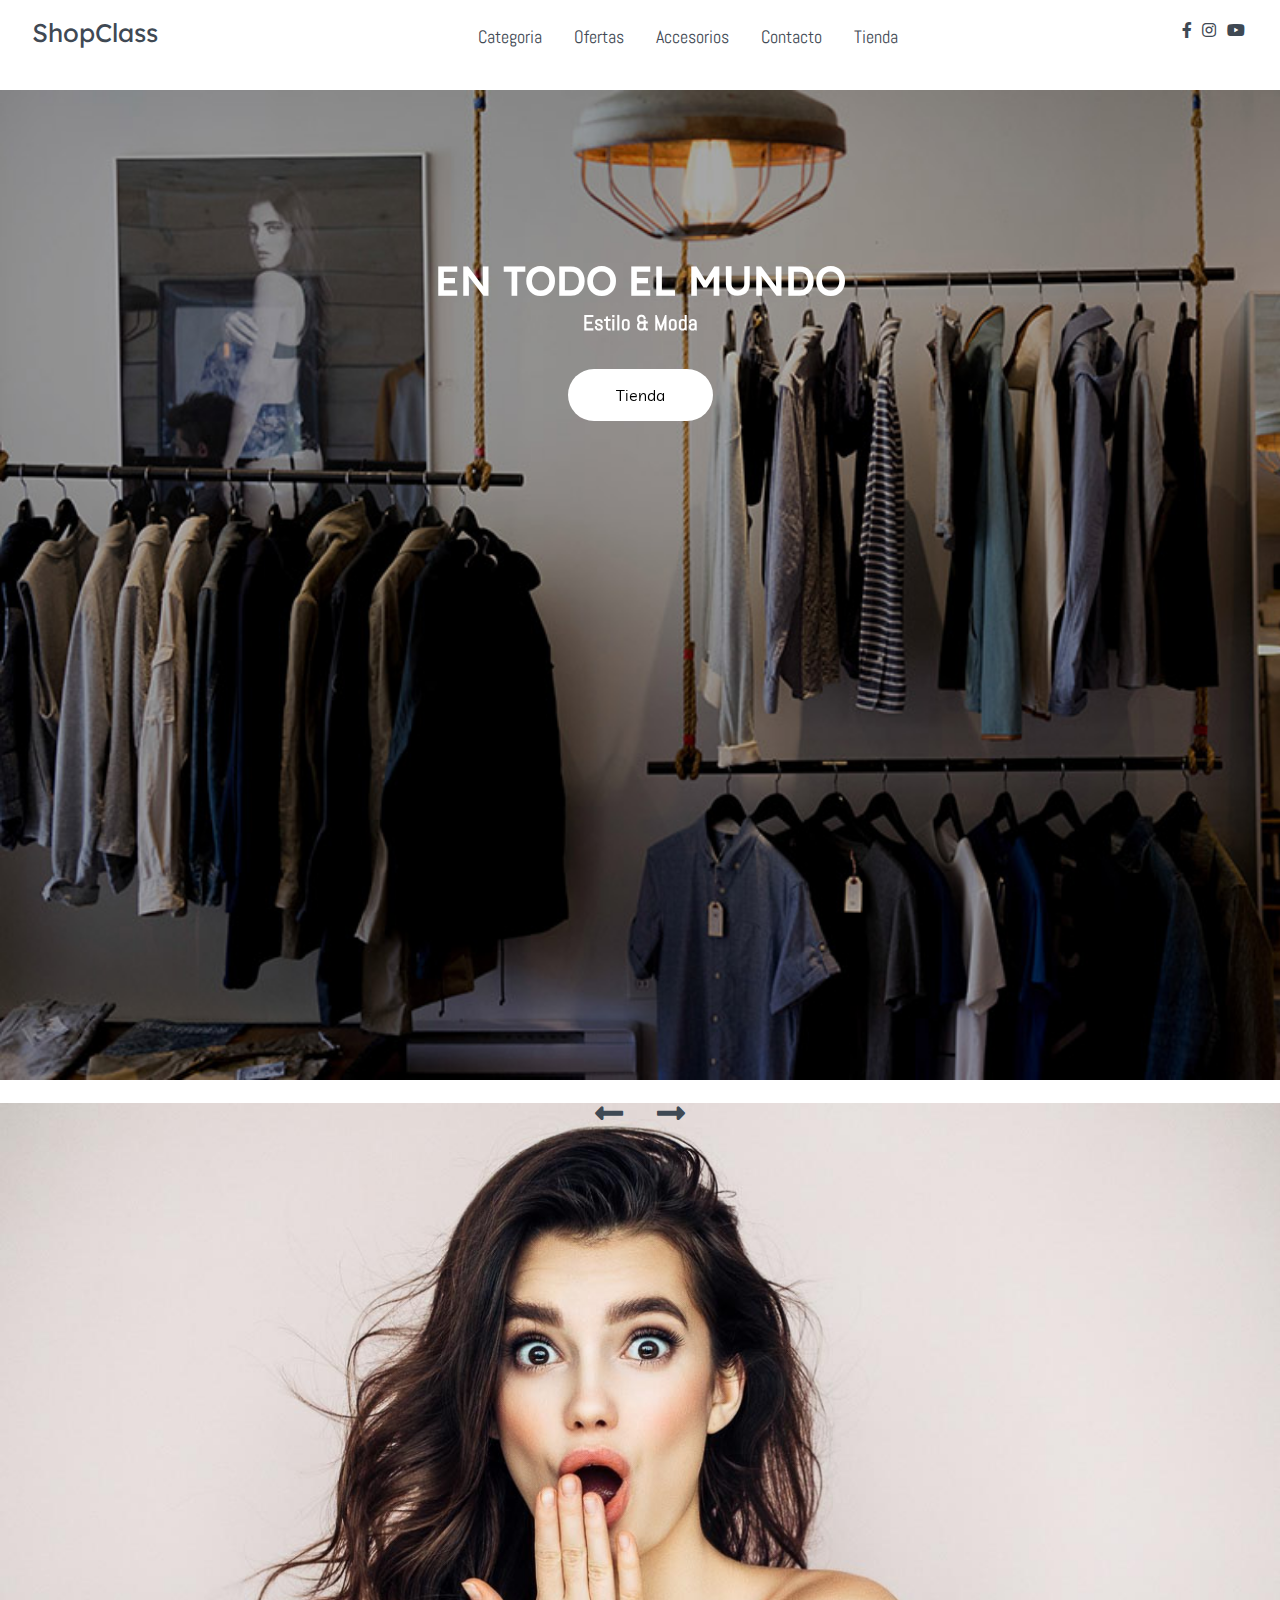
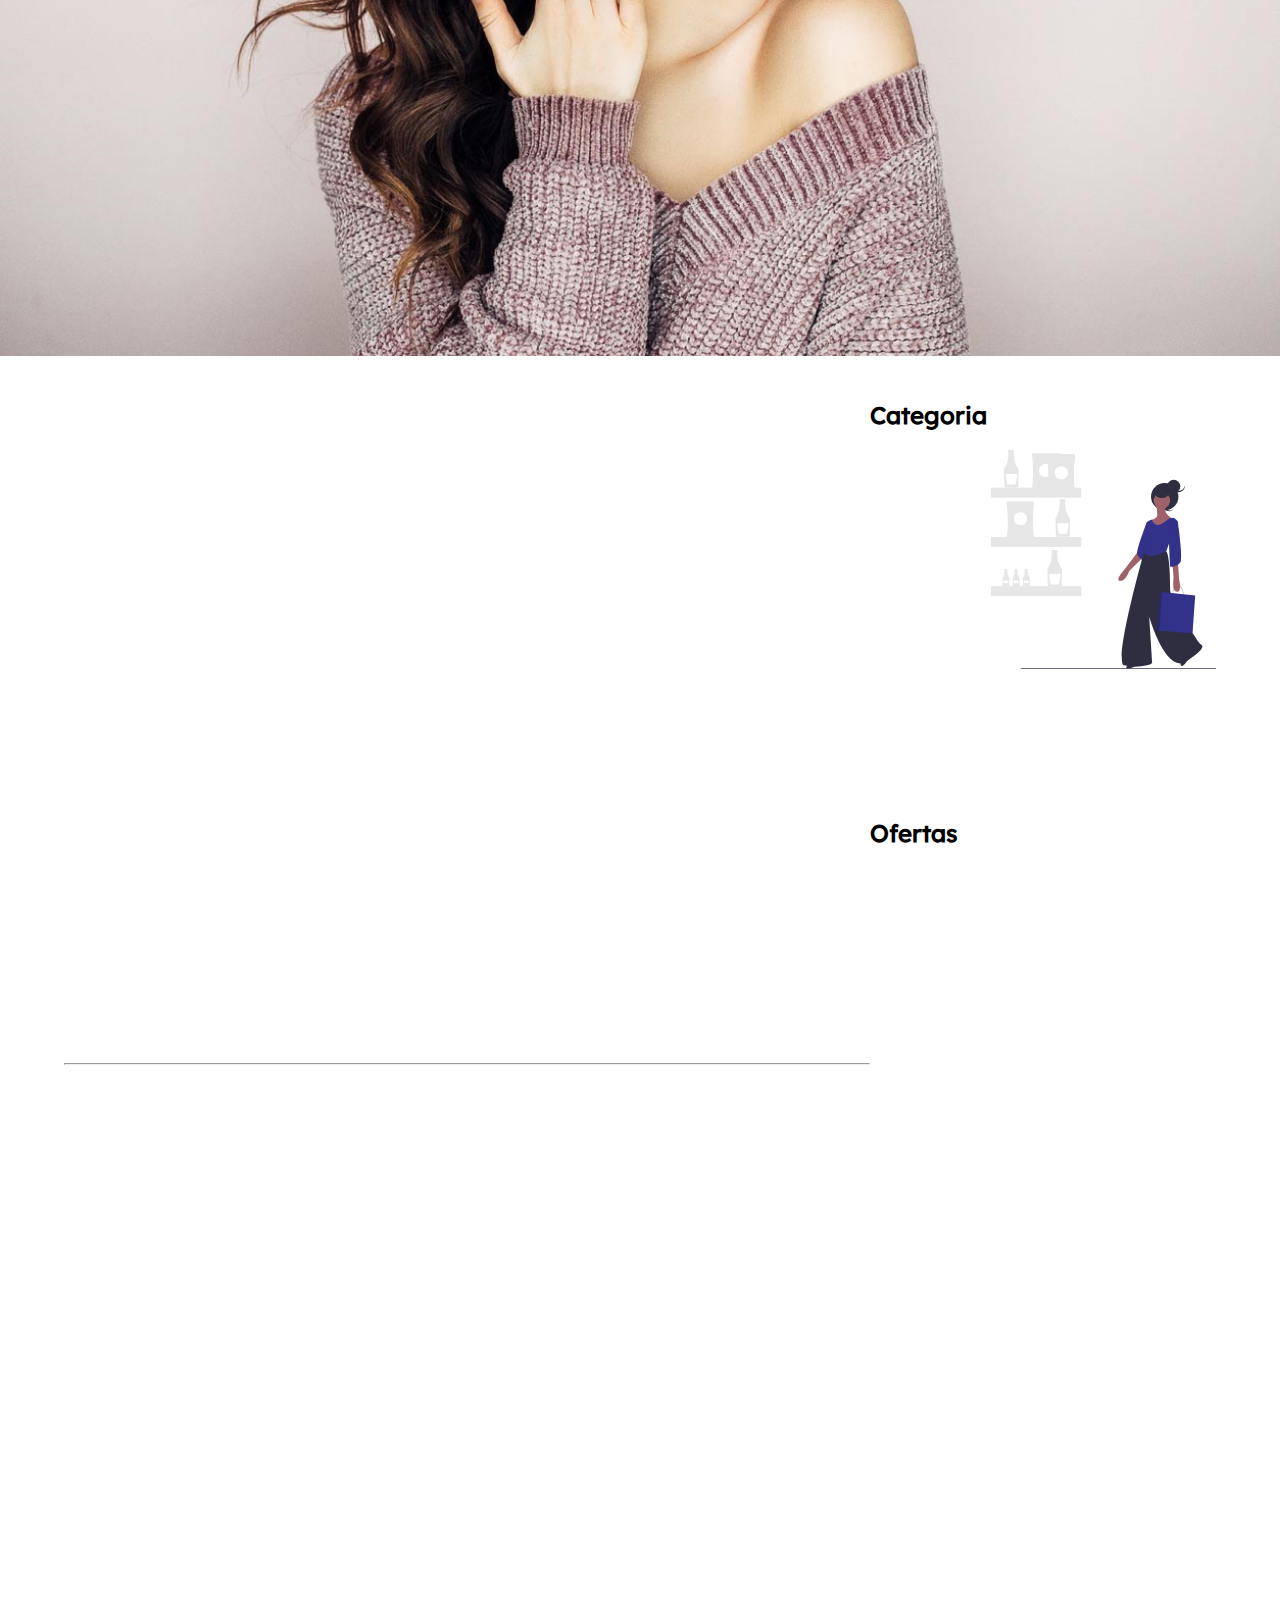
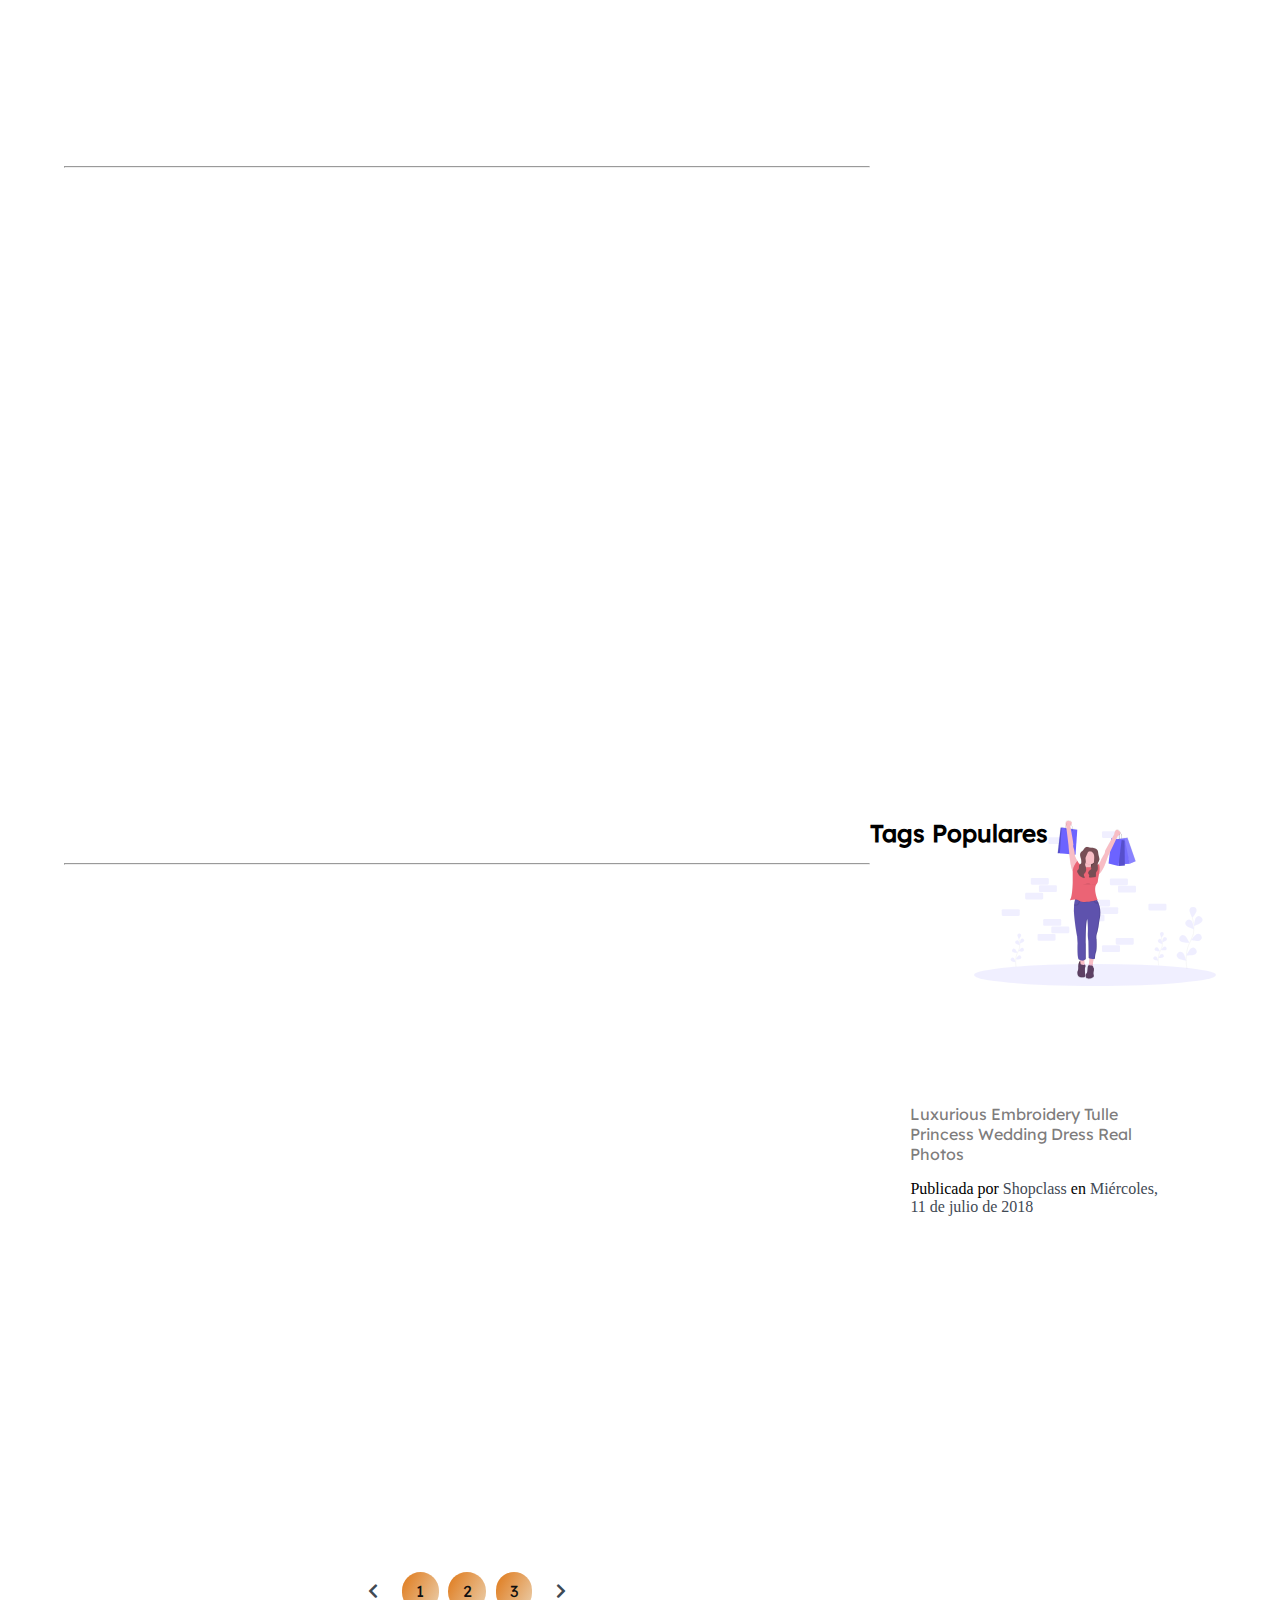
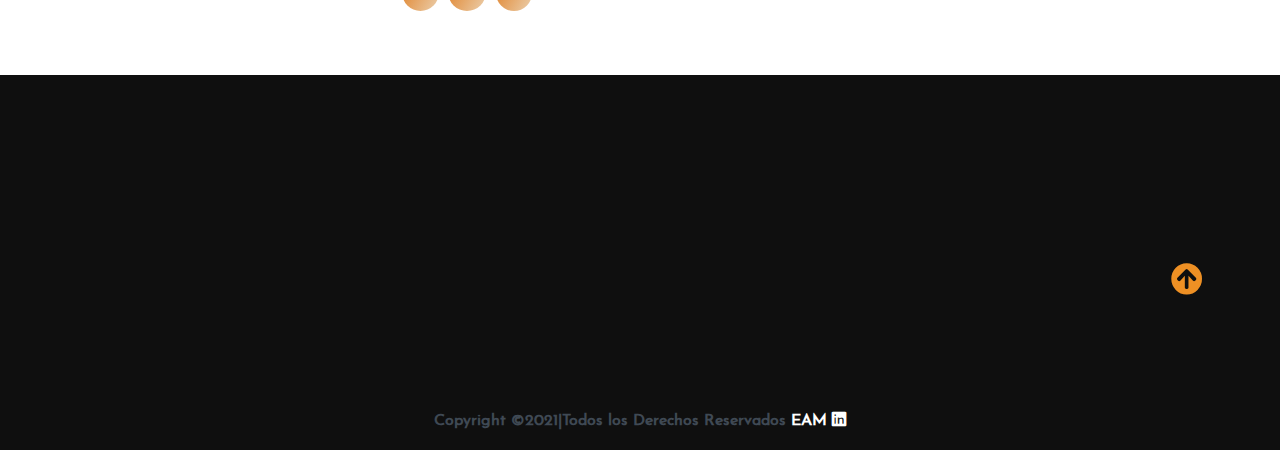
<file: Index.html>
<!DOCTYPE html>
<html lang="en">

<head>
    <meta charset="UTF-8">
    <meta name="viewport" content="width=device-width, initial-scale=1.0">
    <meta http-equiv="X-UA-Compatible" content="ie=edge">
    <title>ShopClas</title>

    <!-- FontAsome Fonts -->
    <link rel="stylesheet" href="./css/all.css">


    <!-- ---------  CSS Owl-Carousel ------------------->
    <link rel="stylesheet" href="./css/owl.carousel.min.css">
    <link rel="stylesheet" href="./css/owl.theme.default.min.css">

    <!-- ------------ AOS Library ------------------------- -->
    <link rel="stylesheet" href="./css/aos.css">

    <!--  Style   -->
    <link rel="stylesheet" href="./css/Style.css">
    <link  rel="icon" href="./assets/ico.ico">

</head>

<body>

    <!--Menu barra de Navegacion -->

    <nav class="nav">
        <div class="nav-menu flex-row">
            <div class="nav-brand">
              
                <a href="Index.html" class="text-gray">ShopClass</a>
            </div>
            <div class="toggle-collapse">
                <div class="toggle-icons">
                    <i class="fas fa-bars"></i>
                </div>
            </div>
            <div>
                <ul class="nav-items">
               
                    <li class="nav-link">
                        <a href="#categoria">Categoria</a>
                    </li>
                    <li class="nav-link">
                        <a href="#ofertas">Ofertas</a>
                    </li>
                    <li class="nav-link">
                        <a href="#accesorios">Accesorios</a>
                    </li>
                    <li class="nav-link">
                        <a href="#contacto">Contacto</a>
                    </li>
                    <li class="nav-link">
                        <a href="Carrito.html">Tienda</a>
                    </li>
                </ul>
            </div>
            <div class="social text-gray">
                <a href="https://www.facebook.com/Shopclass-1732015513756768" target="_back"><i class="fab fa-facebook-f"></i></a>
                <a href="https://www.instagram.com/shopclasss/" target="_back"><i class="fab fa-instagram"></i></a>
                <a href="#"><i class="fab fa-youtube"></i></a>
            </div>
        </div>
    </nav>

    <!--end menu barra de navegacion--->

    <!-- menu section -->

    <main>

        <!-- titulo sitio --->

        <section class="site-title">
            <div class="site-background" data-aos="fade-up" data-aos-delay="100">
                <h1>EN TODO EL MUNDO</h1>
                <h3>Estilo & Moda </h3>
                <button class="btn"onclick="location.href='Carrito.html'">Tienda</button>
            </div>
        </section>

        <!----  end titulo Sitio --->

        <!-- Carousel --->

        <section>
            <div class="blog">
                <div class="container">
                    <div class="owl-carousel owl-theme blog-post">
                        <div class="blog-content" data-aos="fade-right" data-aos-delay="200">
                            <img src="./assets/Blog-post/post-1.jpg" alt="post-1" >
                            <div class="blog-title">
                                <h3>Shoes</h3>
                                <button class="btn btn-blog">Fashion</button>
                                <span>2 minutes</span>
                            </div>
                        </div>
                        <div class="blog-content" data-aos="fade-in" data-aos-delay="200">
                            <img src="./assets/Blog-post/post-3.jpg" alt="post-1">
                            <div class="blog-title">
                                <h3>Jeans</h3>
                                <button class="btn btn-blog">Fashion</button>
                                <span>2 minutes</span>
                            </div>
                        </div>
                        <div class="blog-content" data-aos="fade-left" data-aos-delay="200">
                            <img src="./assets/Blog-post/post-2.jpg" alt="post-1">
                            <div class="blog-title">
                                <h3>Shirt</h3>
                                <button class="btn btn-blog">Fashion</button>
                                <span>2 minutes</span>
                            </div>
                        </div>
                        <div class="blog-content" data-aos="fade-right" data-aos-delay="200">
                            <img src="./assets/Blog-post/post-5.png" alt="post-1">
                            <div class="blog-title">
                                <h3>Accesorios</h3>
                                <button class="btn btn-blog">Fashion</button>
                                <span>2 minutes</span>
                            </div>
                        </div>
                    </div>
                    <div class="owl-navigation">
                        <span class="owl-nav-prev"><i class="fas fa-long-arrow-alt-left"></i></span>
                        <span class="owl-nav-next"><i class="fas fa-long-arrow-alt-right"></i></span>
                    </div>
                </div>
            </div>
        </section>

        <!--end Carousel -->

        <!--Contentido del sitio -------->

        <section class="container">
            <div class="site-content">
                <div class="posts">
                    <div class="post-content" data-aos="zoom-in" data-aos-delay="200">
                        <div class="post-image">
                            <div>
                                <img src="./assets/Blog-post/blog1.png" class="img" alt="blog1">
                            </div>
                            
                        </div>
                        <div class="post-title">
                            <a href="#">MAS SOBRE NOSOTROS</a>
                            <p>
                                   ShopClass es una empresa mexicana innovadora de ropa, principalmente de jeans y productos denim, siendo una marca juvenil, casual y trendy.
                                Nuestra misión es conectar con nuestros clientes y estar siempre en contacto con ellos, 
                                darles el mejor servicio y desarrollar productos de calidad Premium.
                            </p>
                            <button class="btn post-btn">Leer mas.. &nbsp; <i class="fas fa-arrow-right"></i></button>
                        </div>
                    </div>
                    <hr>
                    <div class="post-content" data-aos="zoom-in" data-aos-delay="200">
                        <div class="post-image">
                            <div>
                                <img src="./assets/Blog-post/blog2.png" class="img" alt="blog1">
                            </div>
                           
                        </div>
                        <div class="post-title">
                            <a href="#">Instalaciones</a>
                            <p>Nuestras instalaciones estan complemante equipadas y diseñadas para sentirte totalmente comodo.
                                estamos 100% comprometidos de ofrecerte el mejor espacio  con las mejores instalaciones.
                            </p>
                            <button class="btn post-btn">Tienda &nbsp; <i class="fas fa-arrow-right"></i></button>
                        </div>
                    </div>
                    <hr>
                    <div class="post-content" data-aos="zoom-in" data-aos-delay="200">
                        <div class="post-image">
                            <div>
                                <img src="./assets/Blog-post/blog3.png" class="img" alt="blog1">
                            </div>
                           
                        </div>
                        <div class="post-title">
                            <a href="#">Gran Variedad de Estilos</a>
                            <p>Contando con una inmensa variedad de estilos y conjuntos.
                                "si no no lo encuentras nosotros lo encontramos por ti"
                            </p>
                            <button class="btn post-btn">Tienda &nbsp; <i class="fas fa-arrow-right"></i></button>
                        </div>
                    </div>
                    <hr>
                    <div class="post-content" data-aos="zoom-in" data-aos-delay="200">
                        <div class="post-image">
                            <div>
                                <img src="./assets/Blog-post/blog4.png" class="img" alt="blog1">
                            </div>
                            
                        </div>
                        <div class="post-title">
                            <a href="#">¿Sin Stock?
                            </a>
                            <p>No te preocupes en nuestras sucursales siempre mantenemos el stock  controlado.
                                 a donde acudas siempre encontraras lo que encuentras sin necesidad de esperar a que surtamos stock.
                            </p>
                            <button class="btn post-btn">Ir a Tienda.. &nbsp; <i class="fas fa-arrow-right"></i></button>
                        </div>
                    </div>
                    <div class="pagination flex-row">
                        <a href="#"><i class="fas fa-chevron-left"></i></a>
                        <a href="#" class="pages">1</a>
                        <a href="#" class="pages">2</a>
                        <a href="#" class="pages">3</a>
                        <a href="#"><i class="fas fa-chevron-right"></i></a>
                    </div>
                </div>
                <aside class="sidebar">
                    <div class="category" id="categoria">
                        <h2>Categoria</h2>
                        <ul class="category-list">
                            <li class="list-items" data-aos="fade-left" data-aos-delay="100">
                                <a href="#">Jovenes</a>
                                <span>(05)</span>
                            </li>
                            <li class="list-items" data-aos="fade-left" data-aos-delay="200">
                                <a href="#">Infantil</a>
                                <span>(02)</span>
                            </li>
                            <li class="list-items" data-aos="fade-left" data-aos-delay="300">
                                <a href="#">Adultos</a>
                                <span>(07)</span>
                            </li>
                            <li class="list-items" data-aos="fade-left" data-aos-delay="400">
                                <a href="#">Mascotas</a>
                                <span>(01)</span>
                            </li>
                            <li class="list-items" data-aos="fade-left" data-aos-delay="500">
                                <a href="#">Accesorios</a>
                                <span>(08)</span>
                            </li>
                        </ul>
                    </div>
                    <div class="popular-post" id="ofertas">
                        <h2>Ofertas</h2>
                        <div class="post-content" data-aos="flip-up" data-aos-delay="200">
                            <div class="post-image">
                                <div>
                                    <img src="./assets/popular-post/m-blog-1.jpg" class="img" alt="blog1">
                                </div>
                                
                            </div>
                            <div class="post-title">
                                <a href="#">Ultimos dias de descueto en pantalones de
                                    dama y caballero.
                                </a>
                            </div>
                        </div>
                        <div class="post-content" data-aos="flip-up" data-aos-delay="300">
                            <div class="post-image">
                                <div>
                                    <img src="./assets/popular-post/m-blog-2.jpg" class="img" alt="blog1">
                                </div>
                               
                            </div>
                            <div class="post-title">
                                <a href="#">
                                     2X1  en vestuario y zapatos
                                     (Dama,Caballero e Infantil)
                                </a>
                            </div>
                        </div>
                        <div class="post-content" data-aos="flip-up" data-aos-delay="400">
                            <div class="post-image">
                                <div>
                                    <img src="./assets/popular-post/m-blog-3.jpg" class="img" alt="blog1">
                                </div>
                                
                            </div>
                            <div class="post-title">
                                <a href="#">40% Descuento en  toda la marca NIKE

                                </a>
                            </div>
                        </div>
                        <div class="post-content" data-aos="flip-up" data-aos-delay="500">
                            <div class="post-image">
                                <div>
                                    <img src="./assets/popular-post/m-blog-4.jpg" class="img" alt="blog1">
                                </div>
                               
                            </div>
                            <div class="post-title">
                                <a href="#">Oferta de relanpago!! en mochilas & bolsos</a>
                            </div>
                        </div>
                        <div class="post-content" data-aos="flip-up" data-aos-delay="600">
                            <div class="post-image">
                                <div>
                                    <img src="./assets/popular-post/m-blog-5.jpg" class="img" alt="blog1">
                                </div>
                               
                            </div>
                            <div class="post-title">
                                <a href="#">50% de descuento en artitulos y 40% de Rebajas en tienda </a>
                            </div>
                        </div>
                    </div>
                    <div class="popular-tags" id="accesorios">
                        <h2>Tags Populares</h2>
                        <div class="tags flex-row">
                            <span class="tag" data-aos="flip-up" data-aos-delay="100">Aretes</span>
                            <span class="tag" data-aos="flip-up" data-aos-delay="200">Lentes</span>
                            <span class="tag" data-aos="flip-up" data-aos-delay="300">Zapatos</span>
                            <span class="tag" data-aos="flip-up" data-aos-delay="400">Maquillaje</span>
                            <span class="tag" data-aos="flip-up" data-aos-delay="500">Shoes</span>
                            <span class="tag" data-aos="flip-up" data-aos-delay="600">lifestyle</span>
                            <span class="tag" data-aos="flip-up" data-aos-delay="700">love</span>
                            <span class="tag" data-aos="flip-up" data-aos-delay="800">Jeans</span>
                        </div>
                    </div>
                    
                 <!--post FACEBOOK-->
                 <div class="fb-post" data-href="https://www.facebook.com/permalink.php?story_fbid=1953502438274740&amp;id=1732015513756768" data-width="500" data-show-text="true"><blockquote cite="https://www.facebook.com/permalink.php?story_fbid=1953502438274740&amp;id=1732015513756768" class="fb-xfbml-parse-ignore"><p>Luxurious Embroidery Tulle Princess Wedding Dress
                    Real Photos</p>Publicada por <a href="https://www.facebook.com/Shopclass-1732015513756768/">Shopclass</a> en&nbsp;<a href="https://www.facebook.com/permalink.php?story_fbid=1953502438274740&amp;id=1732015513756768">Miércoles, 11 de julio de 2018</a></blockquote></div>

                </aside>
            </div>
        </section>

        <!-- -----------x---------- end contenido del sitio -------------x------------>

    </main>

    <!---------------x------------- end menu section ---------------x-------------->


    <!-- --------------------------- footer ---------------------------------------- -->

    <footer class="footer" id="contacto">
        <div class="container">
            <div class="about-us" data-aos="fade-right" data-aos-delay="200">
                <h2>¿Necesitas ayuda?</h2>
                <p>Contatanos por correo electronico y nosotros nos pondremos en contacto de inmdiato para resolver el inconveniente.
                </p>
            </div>
            <div class="newsletter" data-aos="fade-right" data-aos-delay="200">
                <h2>Correo Electronico</h2>
                <div class="form-element">
                    <input  type="email" placeholder="Correo electronico" required><span><i class="fas fa-chevron-right" onclick="location.href='mailto:mazon905@gmail.com'"></i></span>
                </div>
            </div>
            <div class="instagram" data-aos="fade-left" data-aos-delay="200">
                <h2>Instagram</h2>
                <div class="flex-row">
                    <img src="./assets/instagram/card1.jpg" alt="insta1">
                    <img src="./assets/instagram/card2.jpg" alt="insta2">
                    <img src="./assets/instagram/card3.jpg" alt="insta3">
                </div>
                <div class="flex-row">
                    <img src="./assets/instagram/card4.jpg" alt="insta4">
                    <img src="./assets/instagram/card5.jpg" alt="insta5">
                    <img src="./assets/instagram/card6.jpg" alt="insta6">
                </div>
            </div>
            <div class="follow" data-aos="fade-left" data-aos-delay="200">
                <h2>Siguenos para mas Ofertas:</h2>
                <p>Redes Sociales</p>
                <div>
                    <i class="fab fa-facebook-f"></i>
                    <i class="fab fa-linkedin"></i>
                    <i class="fab fa-instagram"></i>
                    <i class="fab fa-youtube"></i>
                </div>
            </div>
        </div>
        <div class="rights flex-row">
            <h4 class="text-gray">
                Copyright ©2021|Todos los Derechos Reservados
                <a href="https://www.linkedin.com/in/erick-alexander-mercado-mazon-554884184/" 
                target="_black">EAM <tr></tr><i class="fab fa-linkedin"></i>
                  </a>
            </h4>
        </div>
        <div class="move-up">
            <span><i class="fas fa-arrow-circle-up fa-2x"></i></span>
        </div>
    </footer>

    <!--end Footer -->

    <!-- Jquery Library file -->
    <script src="./js/Jquery3.4.1.min.js"></script>

    <!-- --------- Owl-Carousel js ------------------->
    <script src="./js/owl.carousel.min.js"></script>

    <!-- ------------ AOS js Library  ------------------------- -->
    <script src="./js/aos.js"></script>

    <!-- Custom Javascript file -->
    <script src="./js/main.js"></script>
    <!--Facebook-->
    <script async defer crossorigin="anonymous" 
    src="https://connect.facebook.net/es_ES/sdk.js#xfbml=1&version=v10.0" nonce="tipJxmNc">
    </script>
</body>

</html>
</file>
<file: css/Style.css>
@import url('../css/fonts.css');


html, body{
    margin: 0%;
    box-sizing: border-box;
    overflow-x: hidden;
}

:root{

    /*      Theme colors        */
    --text-gray: #3f4954;
    --text-light : #686666da;
    --bg-color: #0f0f0f;
    --white: #ffffff;
    --midnight: #ee9024;

    /* gradient color   */
    --sky: linear-gradient(120deg, #df7818 0%, #ebd0ae 100%);

    /*      theme font-family   */
    --Abel: 'Abel', cursive;
    --Anton: 'Anton', cursive;
    --Josefin : 'Josefin', cursive;
    --Lexend: 'Lexend', cursive;
    --Livvic : 'Livvic', cursive;
}


/* ---------------- Global Classes ---------------*/

a{
    text-decoration: none;
    color: var(--text-gray);
}

.flex-row{
    display: flex;
    flex-direction: row;    
    flex-wrap: wrap;
}

ul{
    list-style-type: none;
}

h1{
    font-family: var(--Lexend);
    font-size: 2.5rem;
}

h2{
    font-family: var(--Lexend);
}

h3{
    font-family: var(--Abel);
    font-size: 1.3rem;
}

button.btn{
    border: none;
    border-radius: 2rem;
    padding: 1rem 3rem;
    font-size: 1rem;
    font-family: var(--Livvic);
    cursor: pointer;
}

span{
    font-family: var(--Abel);
}

.container{
    margin: 0 5vw;
}

.text-gray{
    color: var(--text-gray);
}

p{
    font-family: var(--Lexend);
    color: var(--text-light);
}

/* ------x------- Global Classes -------x-------*/

/* --------------- navbar ----------------- */

.nav{
    background: white;
    padding: 0 2rem;
    height: 0rem;
    min-height: 10vh;
    overflow: hidden;
    transition: height 1s ease-in-out;
}

.nav .nav-menu{    
    justify-content: space-between;
}

.nav .toggle-collapse{
    position: absolute;
    top: 0%;
    width: 90%;
    cursor: pointer;
    display: none;
}

.nav .toggle-collapse .toggle-icons{
    display: flex;
    justify-content: flex-end;
    padding: 1.7rem 0;
}

.nav .toggle-collapse .toggle-icons i{
    font-size: 1.4rem;
    color: var(--text-gray);
}

.collapse{
    height: 30rem;
}

.nav .nav-items{
    display: flex;
    margin: 0;
}

.nav .nav-items .nav-link{
    padding: 1.6rem 1rem;
    font-size: 1.1rem;
    position: relative;
    font-family: var(--Abel);
    font-size: 1.1rem;
}

.nav .nav-items .nav-link:hover{
    background-color: var(--midnight);
    transform:scale(1.2);
}

.nav .nav-items .nav-link:hover a{
    color: var(--white);
    
}

.nav .nav-brand a{
    font-size: 1.6rem;
    padding: 1rem 0;
    display: block;
    font-family: var(--Lexend);
    font-size: 1.6rem;
}
.nav .nav-brand a:hover{
    transform: scale(1.1);
     color: var(--midnight);
}

.nav .social{
    padding: 1.4rem 0
}

.nav .social i{
    padding: 0 .2rem;
}

.nav .social i:hover{
    color: #eb9729;
    transform: scale(1.3);
}


/* -------x------- navbar ---------x------- */


/* ----------------- Main Content----------- */

/* --------------- Site title ---------------- */
main .site-title{
    background: url('../assets/Background-image.png');
    background-size: cover;
    height: 110vh;
    display: flex;
    justify-content: center;
}

main .site-title .site-background{
    padding-top: 10rem;
    text-align: center;
    color: var(--white);
}

main .site-title h1, h3{
    margin: .3rem;
}

main .site-title .btn{
    margin: 1.8rem;
    background: var(--white);
}

main .site-title .btn:hover{
   background: var(--sky);
    color: var(--white);
}

/* --------x------ Site title --------x------- */

/* --------------- Blog Carousel ------------ */

main .blog{
    background: url('../assets/Background-image.gif');
    background-repeat: no-repeat;
    background-position:center;
    height: 100vh;
    width: 100%;
    background-size: 100%;
}

main .blog .blog-post{
    padding-top: 6rem;
   
}

main .blog-post .blog-content{
    display: flex;
    flex-direction: column;
    text-align: center;
    width: 80%;
    margin: 1rem 1rem;
    box-shadow: 0 15px 20px rgba(0, 0, 0, 0.2);
    background-color: white;
    border-radius: 20px;
}

main .blog-content .blog-title{
    padding: 2rem 0;
}

main .blog-content .btn-blog{
    padding: .7rem 2rem;
    background: var(--sky);
    margin: .5rem;
}
 

main .blog-content span{
    display: block;
}

section .container .owl-nav{
    position: absolute;
    top: 0%;
    margin: 0 auto;
    width: 100%;
}
section .container .blog-content:hover{
    transform: scale(1.1);

}

.owl-nav .owl-prev .owl-nav-prev,
.owl-nav .owl-next .owl-nav-next{
    color: var(--text-gray);
    background: transparent;
    font-size: 2rem;
}

.owl-theme .owl-nav [class*='owl-']:hover{
    background: transparent;
    color: var(--midnight);
}

.owl-theme .owl-nav [class*='owl-']{
    outline: none;
}



/* -------x------- Blog Carousel -----x------ */

/* ---------------- Site Content ----------------*/

main .site-content{
    display: grid;
    grid-template-columns: 70% 30%;
   
   
}

main .post-content{
    width: 100%;
    
}

main .site-content .post-content > .post-image, .post-title{
    padding: 1rem 2rem;
    position: relative;
}

main .site-content .post-content > .post-image .post-info{
    background: var(--sky);
    padding: 1rem;
    position: absolute;
    bottom: 0%;
    left: 20vw;
    border-radius: 3rem;
}

main .site-content .post-content > .post-image > div{
    overflow: hidden;
}

main .site-content .post-content > .post-image .img{
    width: 100%;
    transition: all 1s ease;
}

main .site-content .post-content > .post-image .img:hover{
    transform: scale(1.3);
}

main .site-content .post-content > .post-image .post-info span{
    margin: 0 .5rem;
}

main .post-content .post-title a{
    font-family: var(--Anton);
    font-size: 1.5rem;
}

.site-content .post-content .post-title .post-btn{
    border-radius: 0;
    padding: .7rem 1.5rem;
    background: var(--sky);
}

.site-content .btn:hover{
 transform: scale(1.1);
 color: #ffffff;
    }
.site-content .pagination{
    justify-content: center;
    color: var(--text-gray);
    margin: 4rem 0;
}

.site-content .pagination a{
    padding: .6rem .9rem;
    border-radius: 2rem;
    margin: 0 .3rem;
    font-family: var(--Lexend);
}

.site-content .pagination .pages{
    background: var(--sky);
    color: var(--bg-color);
}
.site-content .pagination .pages:hover{
    transform: scale(1.2);
    color: var(--white);
}

/* -------x-------- Site Content --------x-------*/


/* --------------- Sidebar ----------------------- */

.site-content > .sidebar .category-list{
    font-family: var(--Livvic);   
}

.site-content > .sidebar .category-list .list-items{
    background: var(--sky);
    padding: .4rem 1rem;
    margin: .8rem 0;
    border-radius: 3rem;
    width: 70%;
    display: flex;
    justify-content: space-between;
}

.site-content > .sidebar .category-list .list-items a{
    color:  black;
}

.site-content .sidebar .popular-post .post-content{
    padding: 1rem 0;
}

.site-content .sidebar .popular-post h2{
    padding-top: 8rem;
}

.site-content .sidebar .popular-post .post-info{
    padding: .4rem .1rem !important;
    bottom: 0rem !important;
    left: 1.5rem !important;
    border-radius: 0rem !important;
    background: white !important;
}

.site-content .sidebar .popular-post .post-title a{
    font-size: 1rem;
}

.site-content .sidebar .newsletter{
    padding-top: 10rem;
}

.site-content .sidebar .newsletter .form-element{
    padding: .5rem 2rem;
}

.site-content .sidebar .newsletter .input-element{
    width: 80%;
    height: 1.9rem;
    padding: .3rem .5rem;
    font-family: var(--Lexend);
    font-size: 1rem;
}

.site-content .sidebar .newsletter .form-btn{
    border-radius: 0;
    padding: .8rem 32%;
    margin: 1rem 0;
    background: var(--sky);
}

.site-content .sidebar .popular-tags{
    padding: 5rem 0;
}

.site-content .sidebar .popular-tags .tags .tag{
    background: var(--sky);
    padding: .4rem 1rem;
    border-radius: 3rem;
    margin: .4rem .6rem;
}
.site-content .popular-tags{
    background: url('../assets/shop.svg');
    background-repeat: no-repeat;
    background-position: right;
    background-size: 70%;
}
.site-content .category-list{
    background: url('../assets/compras.svg');
    background-repeat: no-repeat;
    background-position: right;
   
    background-size: 65%;
}

.site-content .category-list .list-items:hover{
    transform: scale(1.2);
    color: var(--white);

}
.site-content .category-list .list-items a:hover{
    color: var(--white);

}
.site-content .sidebar .popular-tags .tags .tag:hover{
    transform: scale(1.2);
    cursor:pointer;
    color: var(--white);
}
/* -------x------- Sidebar -----------x----------- */

/* ---------x------- Main Content -----x----- */


/* ----------------- Footer --------------------- */

footer.footer{
    height: 100%;
    background: var(--bg-color);
    position: relative;
  
    
}

footer.footer .container{
    display: grid;
    grid-template-columns: repeat(4, 1fr);
}

footer.footer .container > div{
    flex-grow: 1;
    flex-basis: 0;
    padding: 3rem .9rem;
}

footer.footer .container h2{
    color: var(--white);
}

footer.footer .newsletter .form-element{
    background: black;
    display: inline-block;
}

footer.footer .newsletter .form-element input{
    padding: .5rem .7rem;
    border: none;
    background: transparent;
    color: white;
    font-family: var(--Josefin);
    font-size: 1rem;
    width: 74%;
}

footer.footer .newsletter .form-element span{
    background: var(--sky);
    padding: .5rem .7rem;
    cursor: pointer;
}

footer.footer .instagram div > img{
    display: inline-block;
    width: 25%;
    height: 50%;
    margin: .3rem .4rem;
}
footer .instagram img:hover{
 transform: scale(1.1);
 cursor:pointer;
}

footer.footer .follow div i{
    color: var(--white);
    padding: 0 .4rem;
}
footer .follow div i:hover{
    transform: scale(1.1);
    color: var(--midnight);
    cursor: pointer;
}

footer.footer .rights{
    justify-content: center;
    font-family: var(--Josefin);
}

footer.footer .rights h4 a{
    color: var(--white);
}

footer.footer .move-up{
    position: absolute;
    right: 6%;
    top: 50%;
}

footer.footer .move-up span{
    color: var(--midnight);
}

footer.footer .move-up span:hover{
    color: var(--white);
    cursor: pointer;

}
footer.footer .move-up  :hover{
    transform:scale(1.4);
}
/* ---------x------- Footer ----------x---------- */

/*              Viewport less then or equal to 1130px            */

@media only screen and (max-width: 1130px){
    .site-content .post-content > .post-image .post-info{
        left: 2rem !important;
        bottom: 1.2rem !important;
        border-radius: 0% !important;
    }

    .site-content .sidebar .popular-post .post-info{
        display: none !important;
    }

    footer.footer .container{
        grid-template-columns: repeat(2, 1fr);
    }

}

/*      x       Viewport less then or equal to 1130px    x     */


/*              Viewport less then or equal to 750px            */

@media only screen and (max-width: 750px){
    .nav .nav-menu, .nav .nav-items{
        flex-direction: column;
    }

    .nav .toggle-collapse{
        display: initial;
    }

    main .site-content{
        grid-template-columns: 100%;
    }

    footer.footer .container{
        grid-template-columns: repeat(1, 1fr);
    }

}


/*        x      Viewport less then or equal to 750px       x     */


/*              Viewport less then or equal to 520px            */

@media only screen and (max-width: 520px){
    main .blog{
        height: 125vh;
    }

    .site-content .post-content > .post-image .post-info{
        display: none;
    }

    footer.footer .container > div{
        padding:  1rem .9rem !important;
    }

    footer .rights{
        padding: 0 1.4rem;
        text-align: center;
    }

    nav .toggle-collapse{
        width: 80% !important;
    }

}

/*        x      Viewport less then or equal to 520px       x     */
</file>
